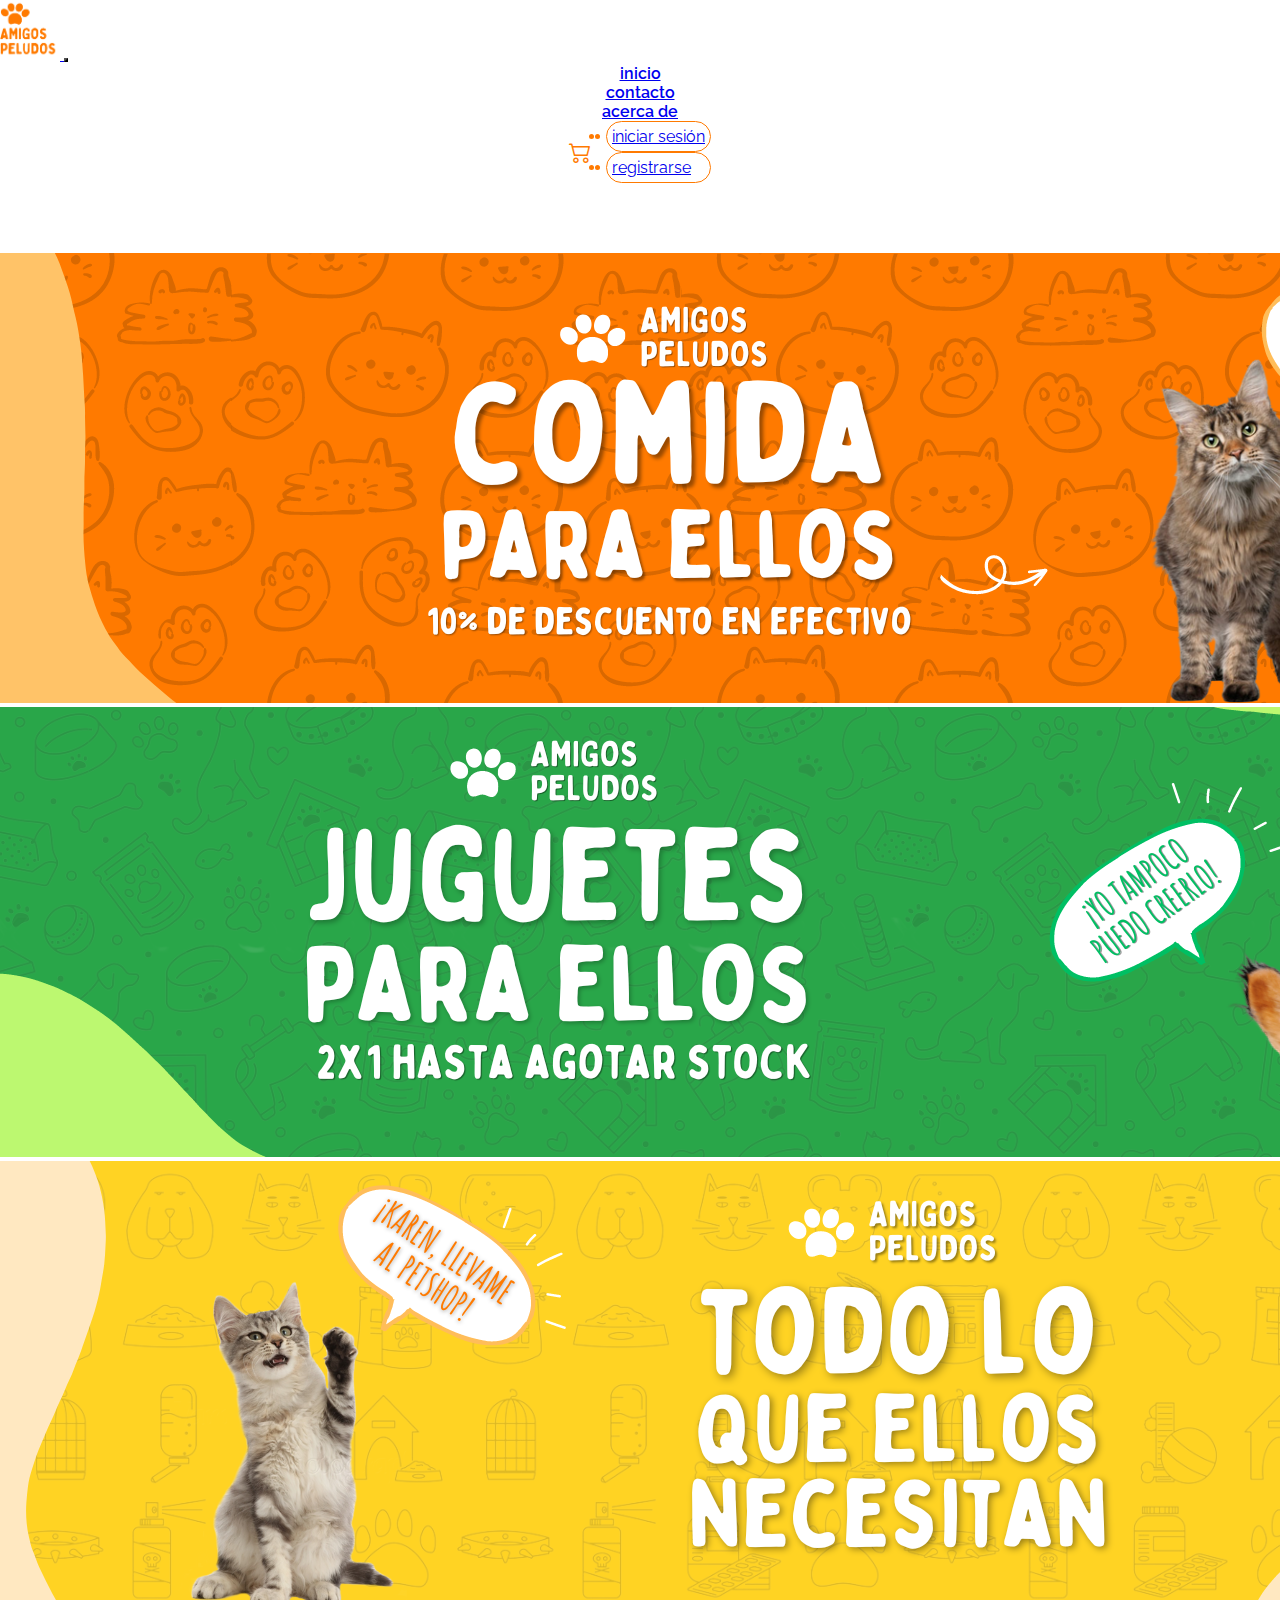
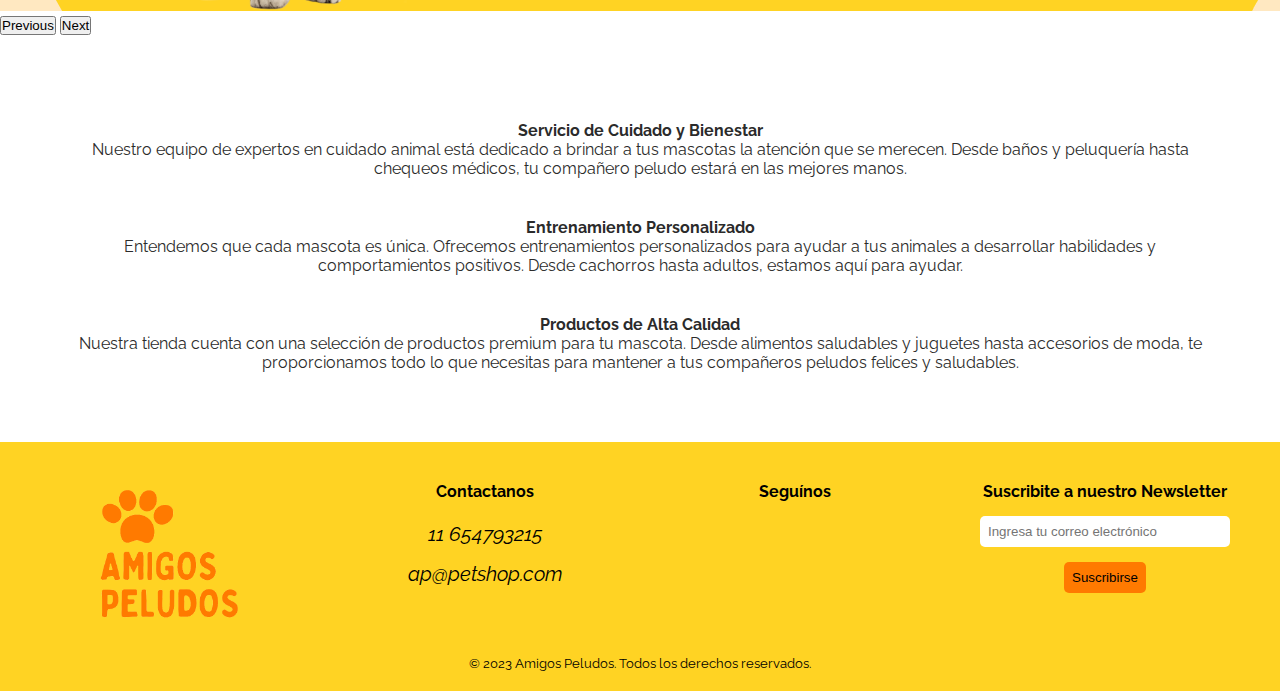
<file: index.html>
<!DOCTYPE html>
<html lang="es">

<head>
    <meta charset="UTF-8">
    <meta name="viewport" content="width=device-width, initial-scale=1.0">
    <title>Amigos Peludos</title>
    <link rel="icon" type="image/x-icon" href="/assets/images/favicon.ico">
    <!-- FONTAWESOME -->
    <link rel="stylesheet" href="https://cdnjs.cloudflare.com/ajax/libs/font-awesome/6.4.2/css/all.min.css"
        integrity="sha512-z3gLpd7yknf1YoNbCzqRKc4qyor8gaKU1qmn+CShxbuBusANI9QpRohGBreCFkKxLhei6S9CQXFEbbKuqLg0DA=="
        crossorigin="anonymous" referrerpolicy="no-referrer">
    <!-- BOOTSTRAP -->
    <link href="https://cdn.jsdelivr.net/npm/bootstrap@5.3.1/dist/css/bootstrap.min.css" rel="stylesheet"
        integrity="sha384-4bw+/aepP/YC94hEpVNVgiZdgIC5+VKNBQNGCHeKRQN+PtmoHDEXuppvnDJzQIu9" crossorigin="anonymous">
    <link rel="stylesheet" href="https://cdn.jsdelivr.net/npm/bootstrap-icons@1.10.5/font/bootstrap-icons.css">
    <!-- CSS -->
    <link rel="stylesheet" href="/css/styles.css">
</head>

<body>

    <!-- =====================================
    ============ HEADER =====================
    ===================================== -->

    <header class="main-header">
        <nav class="navbar navbar-expand-lg fixed-top">
            <div class="container-fluid">
                <a class="navbar-brand" href="/index.html">
                    <img src="/assets/images/logo.png" alt="logo huella de perro">
                </a>
                <button class="navbar-toggler" type="button" data-bs-toggle="collapse"
                    data-bs-target="#navbarSupportedContent" aria-controls="navbarSupportedContent"
                    aria-expanded="false" aria-label="Toggle navigation">
                    <span class="navbar-toggler-icon"></span>
                </button>
                <div class="collapse navbar-collapse" id="navbarSupportedContent">
                    <ul class="navbar-nav">
                        <li class="nav-item">
                            <a class="nav-link text-reset" href="#">inicio</a>
                        </li>

                        <li class="nav-item">
                            <a class="nav-link text-reset" href="/pages/contact/contact.html">contacto</a>
                        </li>
                        <li class="nav-item">
                            <a class="nav-link text-reset" href="/pages/about-us/about-us.html">acerca de</a>
                        </li>
                    </ul>
                    <div class="user-info">
                        <a href="#" class="cart-icon text-decoration-none">
                            <i class="bi bi-cart2"></i>
                        </a>
                        <ul class="d-flex gap-2 list-unstyled m-0 p-0 ">
                            <li class="nav-item" id="loginHeader"><a class="text-reset text-decoration-none" href="/pages/login/login.html">iniciar sesión</a></li>
                            <li class="nav-item" id="registerHeader"><a class="text-reset text-decoration-none" href="/pages/register/register.html">registrarse</a></li>
                        </ul>
                        
                        
                    </div>
                </div>
            </div>
        </nav>
    </header>

    <!-- =====================================
    ============ CARROUSEL =================
    ===================================== -->

    <div id="carouselExampleAutoplaying" class="carousel carousel-desktop slide" data-bs-ride="carousel">
        <div class="carousel-inner">
            <div class="carousel-item active">
                <img src="/assets/images/carousel1.png" class="d-block w-100" alt="comida 10% en efectivo">
            </div>
            <div class="carousel-item">
                <img src="/assets/images/carousel2.png" class="d-block w-100"
                    alt="2 por 1 en juguetes hasta agotar stock">
            </div>
            <div class="carousel-item">
                <img src="/assets/images/carousel3.png" class="d-block w-100"
                    alt="tenemos todo lo que necesitas para tus mascotas">
            </div>
        </div>
        <button class="carousel-control-prev" type="button" data-bs-target="#carouselExampleAutoplaying"
            data-bs-slide="prev">
            <span class="carousel-control-prev-icon" aria-hidden="true"></span>
            <span class="visually-hidden">Previous</span>
        </button>
        <button class="carousel-control-next" type="button" data-bs-target="#carouselExampleAutoplaying"
            data-bs-slide="next">
            <span class="carousel-control-next-icon" aria-hidden="true"></span>
            <span class="visually-hidden">Next</span>
        </button>
    </div>



    <!-- CARROUSEL PARA MOBILE -->

    <!-- No era la idea tener dos códigos de carrousel, pero quería tener dos tamaños de imagen (uno para pantallas grandes y otro para pantallas chicas) así que esta forma de hacerlo fue la que me pareció más sencilla, sin embargo quisiera mejorarlo en el futuro. -->

    <div id="carouselExample" class="carousel carousel-mobile slide">
        <div class="carousel-inner">
            <div class="carousel-item active">
                <img src="/assets/images/carousel-mobile1.png" class="d-block w-100" alt="10% de descuento en efectivo">
            </div>
            <div class="carousel-item">
                <img src="/assets/images/carousel-mobile2.png" class="d-block w-100"
                    alt="2x1 en juguetes hasta agotar stock">
            </div>
            <div class="carousel-item">
                <img src="/assets/images/carousel-mobile3.png" class="d-block w-100"
                    alt="tenemos todo para tus mascotas">
            </div>
        </div>
        <button class="carousel-control-prev" type="button" data-bs-target="#carouselExample" data-bs-slide="prev">
            <span class="carousel-control-prev-icon" aria-hidden="true"></span>
            <span class="visually-hidden">Previous</span>
        </button>
        <button class="carousel-control-next" type="button" data-bs-target="#carouselExample" data-bs-slide="next">
            <span class="carousel-control-next-icon" aria-hidden="true"></span>
            <span class="visually-hidden">Next</span>
        </button>
    </div>

    <!-- =====================================
    ============ MAIN =======================
    ===================================== -->

    <main class="main-card-container">
        <section class="card-container">
            <!-- Acá van las cards que se pinten según las que agrega/elimina el admin -->
        </section>
    </main>


    <!-- =====================================
    ============ SERVICES =================
    ===================================== -->

    <div class="container-md d-md-grid d-sm-block container-services">
        <section class="product-service">
            <i class="fa-solid fa-heart"></i>
            <h4>Servicio de Cuidado y Bienestar</h4>
            <p>Nuestro equipo de expertos en cuidado animal está dedicado a brindar a tus mascotas la atención que se
                merecen. Desde baños y peluquería hasta chequeos médicos, tu compañero peludo estará en las mejores
                manos.</p>
        </section>
        <section class="product-service">
            <i class="fa-solid fa-paw"></i>
            <h4>Entrenamiento Personalizado</h4>
            <p>Entendemos que cada mascota es única. Ofrecemos entrenamientos personalizados para ayudar a tus animales
                a desarrollar habilidades y comportamientos positivos. Desde cachorros hasta adultos, estamos aquí para
                ayudar.</p>

        </section>
        <section class="product-service">
            <i class="fa-solid fa-basket-shopping"></i>
            <h4>Productos de Alta Calidad</h4>
            <p>Nuestra tienda cuenta con una selección de productos premium para tu mascota. Desde alimentos saludables
                y juguetes hasta accesorios de moda, te proporcionamos todo lo que necesitas para mantener a tus
                compañeros peludos felices y saludables.</p>
        </section>
    </div>

    <!-- =====================================
    ============ FOOTER =================
    ===================================== -->

    <footer>
        <div class="main-footer">
            <section class="footer-section">
                <img src="/assets/images/logo.png" alt="Logo del Sitio">
            </section>
            <section class="footer-section footer-section-info">
                <h4>Contactanos</h4>
                <ul>
                    <li><i class="fa-solid fa-phone"></i><i> 11 654793215</i></li>
                    <li><i class="fa-solid fa-envelope"></i><i> ap@petshop.com</i></li>
                </ul>
            </section>
            <section class="footer-section footer-section-socials">
                <h4>Seguínos</h4>
                <ul class="social-icons">
                    <li><a href="#"><i class="fa-brands fa-facebook"></i></a></li>
                    <li><a href="#"><i class="fa-brands fa-twitter"></i></a></li>
                    <li><a href="#"><i class="fa-brands fa-instagram"></i></a></li>
                </ul>
            </section>
            <section class="footer-section">
                <h4>Suscribite a nuestro Newsletter</h4>
                <form class="newsletter-form">
                    <input type="email" placeholder="Ingresa tu correo electrónico" required>
                    <button type="submit">Suscribirse</button>
                </form>
            </section>
        </div>
        <p class="footer-rights">&copy; 2023 Amigos Peludos. Todos los derechos reservados.</p>
    </footer>

    <script src="/js/index.js"></script>
    <script src="/js/first-users.js"></script>
    <script src="/js/user-info.js"></script>
    <script src="https://cdn.jsdelivr.net/npm/bootstrap@5.3.1/dist/js/bootstrap.bundle.min.js"
        integrity="sha384-HwwvtgBNo3bZJJLYd8oVXjrBZt8cqVSpeBNS5n7C8IVInixGAoxmnlMuBnhbgrkm"
        crossorigin="anonymous"></script>
</body>

</html>
</file>
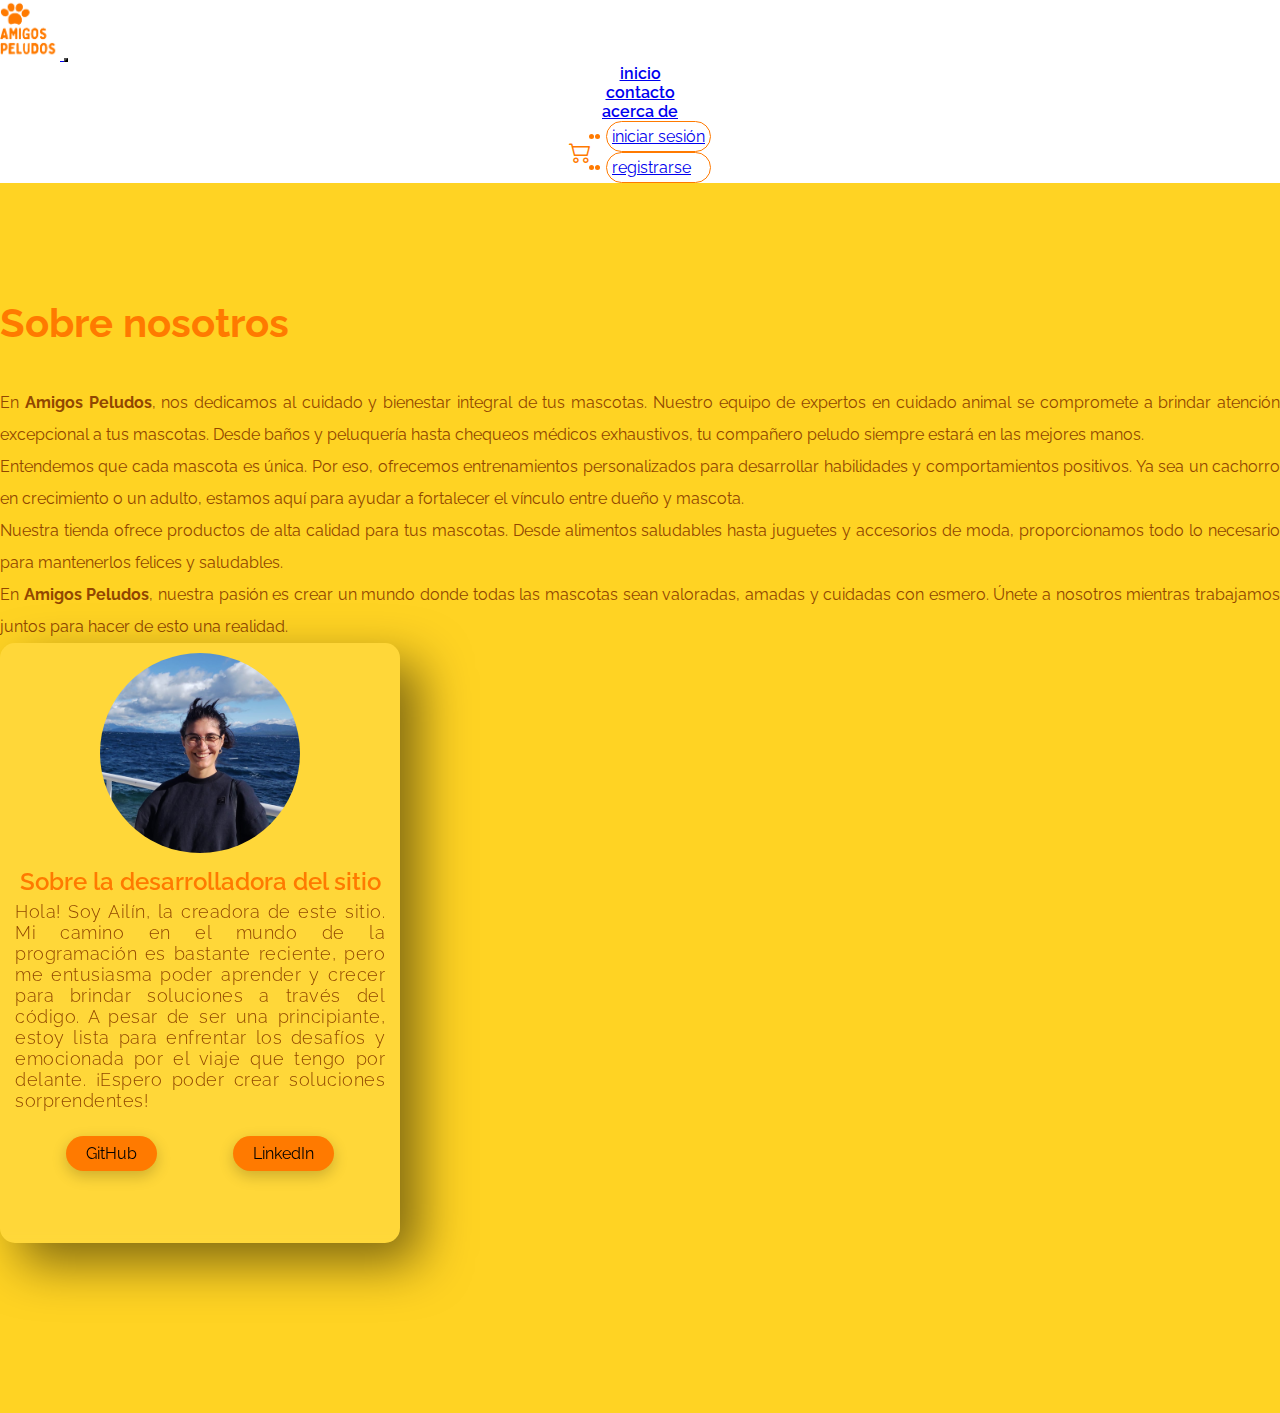
<file: pages/about-us/about-us.html>
<!DOCTYPE html>
<html lang="es">
<head>
    <meta charset="UTF-8">
    <meta name="viewport" content="width=device-width, initial-scale=1.0">
    <title>Acerca de</title>
    <link rel="icon" type="image/x-icon" href="/assets/images/favicon.ico">
    <!-- FONTAWESOME -->
    <link rel="stylesheet" href="https://cdnjs.cloudflare.com/ajax/libs/font-awesome/6.4.2/css/all.min.css" integrity="sha512-z3gLpd7yknf1YoNbCzqRKc4qyor8gaKU1qmn+CShxbuBusANI9QpRohGBreCFkKxLhei6S9CQXFEbbKuqLg0DA==" crossorigin="anonymous" referrerpolicy="no-referrer" >
    <!-- BOOTSTRAP -->
    <link href="https://cdn.jsdelivr.net/npm/bootstrap@5.3.1/dist/css/bootstrap.min.css" rel="stylesheet" integrity="sha384-4bw+/aepP/YC94hEpVNVgiZdgIC5+VKNBQNGCHeKRQN+PtmoHDEXuppvnDJzQIu9" crossorigin="anonymous">
    <link rel="stylesheet" href="https://cdn.jsdelivr.net/npm/bootstrap-icons@1.10.5/font/bootstrap-icons.css">
    <!-- CSS -->
    <link rel="stylesheet" href="/css/about-us.css">
    <link rel="stylesheet" href="/css/styles.css">
</head>
<body>

<!-- HEADER -->

<header class="main-header">
  <nav class="navbar navbar-expand-lg fixed-top">
      <div class="container-fluid">
          <a class="navbar-brand" href="/index.html">
              <img src="/assets/images/logo.png" alt="logo huella de perro">
          </a>
          <button class="navbar-toggler" type="button" data-bs-toggle="collapse"
              data-bs-target="#navbarSupportedContent" aria-controls="navbarSupportedContent"
              aria-expanded="false" aria-label="Toggle navigation">
              <span class="navbar-toggler-icon"></span>
          </button>
          <div class="collapse navbar-collapse" id="navbarSupportedContent">
              <ul class="navbar-nav">
                  <li class="nav-item">
                      <a class="nav-link text-reset" href="/index.html">inicio</a>
                  </li>
                  <li class="nav-item">
                      <a class="nav-link text-reset" href="/pages/contact/contact.html">contacto</a>
                  </li>
                  <li class="nav-item">
                      <a class="nav-link text-reset" href="#">acerca de</a>
                  </li>
              </ul>
              <div class="user-info">
                <a href="#" class="cart-icon text-decoration-none">
                    <i class="bi bi-cart2"></i>
                </a>
                <!-- <a href="#" class="user-icon" data-bs-toggle="modal" data-bs-target="#loginModal">
                    <i class="bi bi-person"></i>
                </a> -->
                <ul class="d-flex gap-2 list-unstyled m-0 p-0 ">
                    <li class="nav-item" id="loginHeader"><a class="text-reset text-decoration-none" href="/pages/login/login.html">iniciar sesión</a></li>
                    <li class="nav-item" id="registerHeader"><a class="text-reset text-decoration-none" href="/pages/register/register.html">registrarse</a></li>
                </ul>
                
                
            </div>
          </div>
      </div>
  </nav>
</header>


    <!-- MAIN -->

    <main class="about-container row gap-md-4 d-flex justify-content-evenly align-items-center min-vh-100">
        <div class="about-company col-md-4 col-12 p-4 m-2">
          <h2 class="text-center">Sobre nosotros</h2>
          <p class="p-3 p-md-0">En <strong>Amigos Peludos</strong>, nos dedicamos al cuidado y bienestar integral de tus mascotas. Nuestro equipo de expertos en cuidado animal se compromete a brindar atención excepcional a tus mascotas. Desde baños y peluquería hasta chequeos médicos exhaustivos, tu compañero peludo siempre estará en las mejores manos. <br>

            Entendemos que cada mascota es única. Por eso, ofrecemos entrenamientos personalizados para desarrollar habilidades y comportamientos positivos. Ya sea un cachorro en crecimiento o un adulto, estamos aquí para ayudar a fortalecer el vínculo entre dueño y mascota. <br>
            
            Nuestra tienda ofrece productos de alta calidad para tus mascotas. Desde alimentos saludables hasta juguetes y accesorios de moda, proporcionamos todo lo necesario para mantenerlos felices y saludables. <br>
            
            En <strong>Amigos Peludos</strong>, nuestra pasión es crear un mundo donde todas las mascotas sean valoradas, amadas y cuidadas con esmero. Únete a nosotros mientras trabajamos juntos para hacer de esto una realidad.</p>
        </div>
        <div class="card-about position-relative d-flex flex-column align-items-center justify-content-center col-md-4 col-12 p-2 m-2">
            <div class="about-content">
              <img src="/assets/images/about-me.jpg" alt="foto perfil autora del sitio">
            <h2>Ailín Paredes</h2>
            <h3>Sobre la desarrolladora del sitio</h3>
            <p>Hola!
                Soy Ailín, la creadora de este sitio. Mi camino en el mundo de la programación es bastante reciente, pero me entusiasma poder aprender y crecer para brindar soluciones a través del código. A pesar de ser una principiante, estoy lista para enfrentar los desafíos y emocionada por el viaje que tengo por delante. ¡Espero poder crear soluciones sorprendentes!</p>
          </div>
          <div class="about-links">
            <a href="https://github.com/ailin-p"><i class="fab fa-github"></i> GitHub</a>
            <a href="https://www.linkedin.com/in/ailin-paredes/"><i class="fab fa-linkedin"></i> LinkedIn</a>
          </div>
        </div>
        
    </main>
      
  <script src="https://cdn.jsdelivr.net/npm/bootstrap@5.3.1/dist/js/bootstrap.bundle.min.js" integrity="sha384-HwwvtgBNo3bZJJLYd8oVXjrBZt8cqVSpeBNS5n7C8IVInixGAoxmnlMuBnhbgrkm" crossorigin="anonymous"></script>
  <script src="/js/vanilla-tilt.js"></script>
  <script>

  (window.innerWidth > 1024) 
      VanillaTilt.init(document.querySelectorAll(".card-about"), {
		    max: 25,
		    speed: 400,
        glare: true,
        "max-glare": 0.3,
	})

  </script>
      <script src="/js/user-info.js"></script>
</body>
</html>
</file>
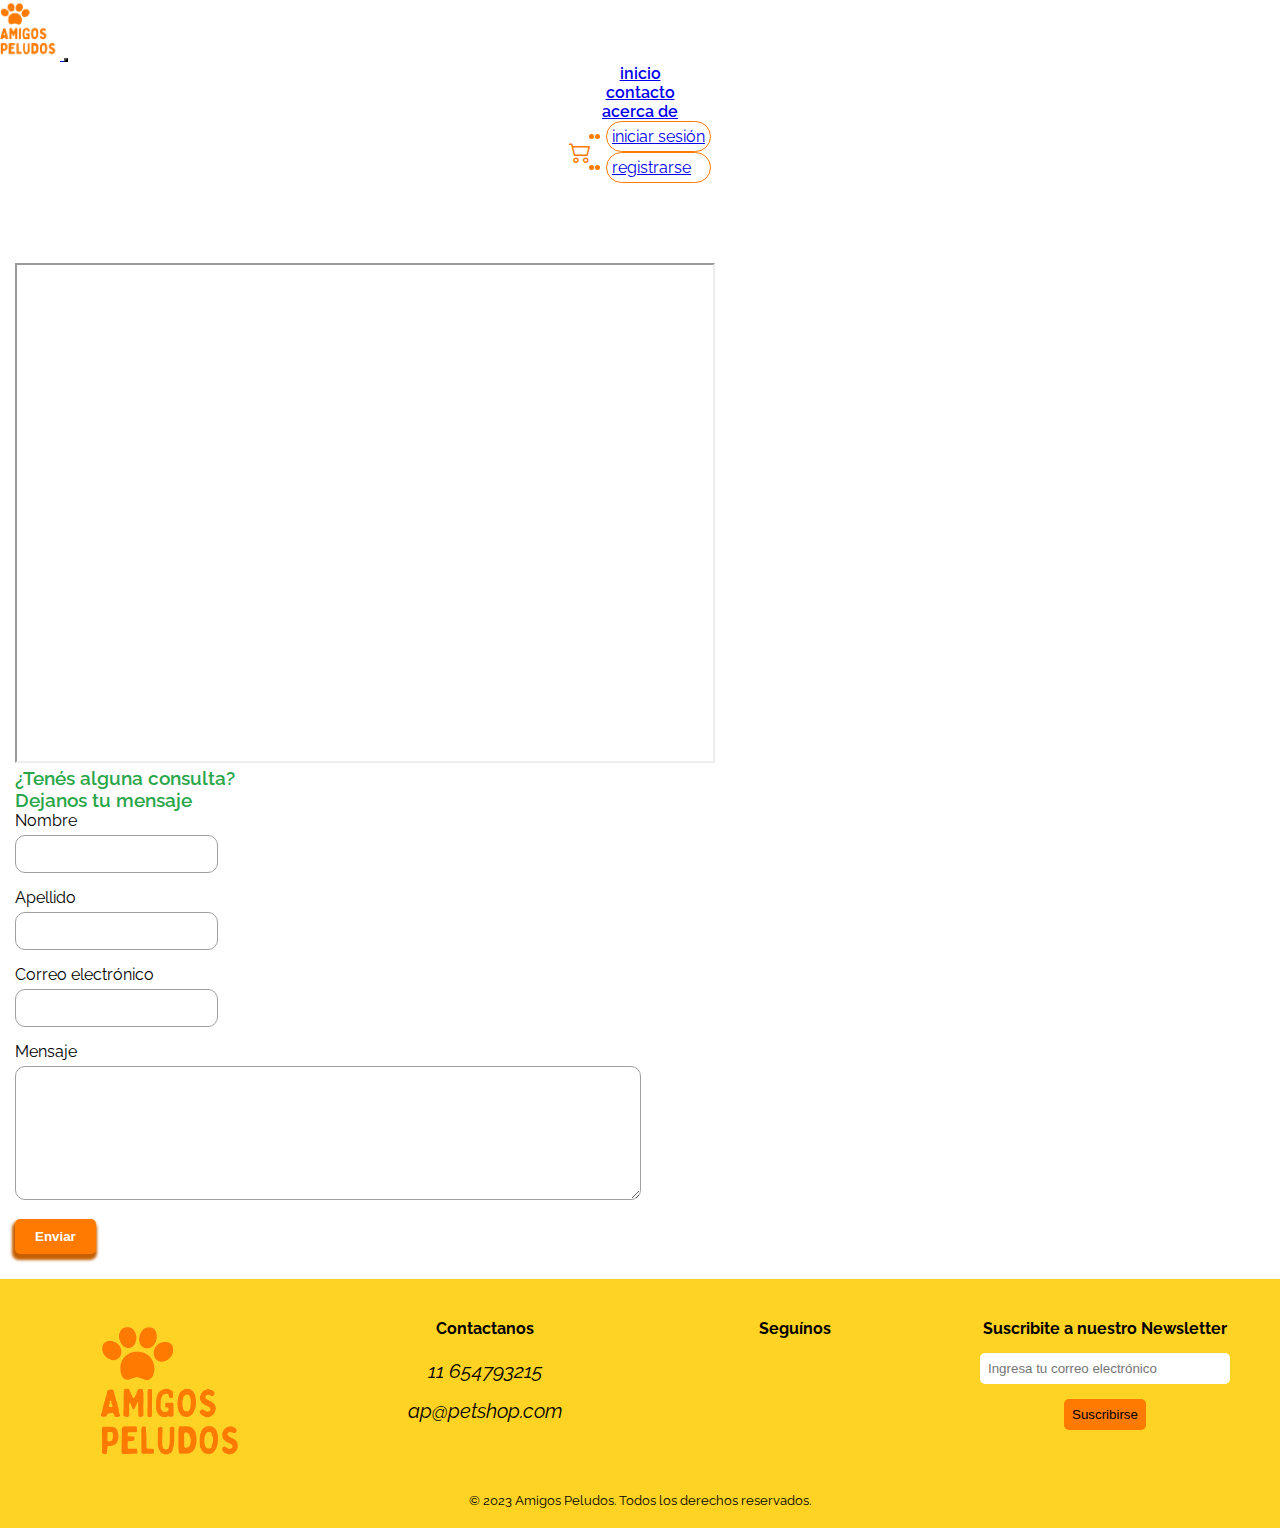
<file: pages/contact/contact.html>
<!DOCTYPE html>
<html lang="es">

<head>
    <meta charset="UTF-8">
    <meta name="viewport" content="width=device-width, initial-scale=1.0">
    <title>Contacto</title>
    <link rel="icon" type="image/x-icon" href="/assets/images/favicon.ico">
    <!-- FONTAWESOME -->
    <link rel="stylesheet" href="https://cdnjs.cloudflare.com/ajax/libs/font-awesome/6.4.2/css/all.min.css"
        integrity="sha512-z3gLpd7yknf1YoNbCzqRKc4qyor8gaKU1qmn+CShxbuBusANI9QpRohGBreCFkKxLhei6S9CQXFEbbKuqLg0DA=="
        crossorigin="anonymous" referrerpolicy="no-referrer" >
    <!-- BOOTSTRAP -->
    <link href="https://cdn.jsdelivr.net/npm/bootstrap@5.3.1/dist/css/bootstrap.min.css" rel="stylesheet"
        integrity="sha384-4bw+/aepP/YC94hEpVNVgiZdgIC5+VKNBQNGCHeKRQN+PtmoHDEXuppvnDJzQIu9" crossorigin="anonymous">
        <link rel="stylesheet" href="https://cdn.jsdelivr.net/npm/bootstrap-icons@1.10.5/font/bootstrap-icons.css">
    <!-- CSS -->
    <link rel="stylesheet" href="/css/styles.css">
    <link rel="stylesheet" href="/css/contact.css">
</head>

<body>

    <!-- HEADER -->

    <header class="main-header">
        <nav class="navbar navbar-expand-lg fixed-top">
            <div class="container-fluid">
                <a class="navbar-brand" href="/index.html">
                    <img src="/assets/images/logo.png" alt="logo huella de perro">
                </a>
                <button class="navbar-toggler" type="button" data-bs-toggle="collapse"
                    data-bs-target="#navbarSupportedContent" aria-controls="navbarSupportedContent"
                    aria-expanded="false" aria-label="Toggle navigation">
                    <span class="navbar-toggler-icon"></span>
                </button>
                <div class="collapse navbar-collapse" id="navbarSupportedContent">
                    <ul class="navbar-nav">
                        <li class="nav-item">
                            <a class="nav-link text-reset" href="/index.html">inicio</a>
                        </li>
                        <li class="nav-item">
                            <a class="nav-link text-reset" href="#">contacto</a>
                        </li>
                        <li class="nav-item">
                            <a class="nav-link text-reset" href="/pages/about-us/about-us.html">acerca de</a>
                        </li>
                    </ul>
                    <div class="user-info">
                        <a href="#" class="cart-icon text-decoration-none">
                            <i class="bi bi-cart2"></i>
                        </a>
                        <ul class="d-flex gap-2 list-unstyled m-0 p-0 ">
                            <li class="nav-item" id="loginHeader"><a class="text-reset text-decoration-none" href="/pages/login/login.html">iniciar sesión</a></li>
                            <li class="nav-item" id="registerHeader"><a class="text-reset text-decoration-none" href="/pages/register/register.html">registrarse</a></li>
                        </ul>
                        
                        
                    </div>
                </div>
            </div>
        </nav>
    </header>


    <!-- MAIN CONTAINER -->

    <main class="contact-container d-flex flex-column flex-md-row align-items-center">
        
        <!-- IFRAME -->
        <div class="iframe-container col-md-6 col-12 ms-2 p-2 d-flex justify-content-center">
            <iframe src="https://www.google.com/maps/embed?pb=!1m18!1m12!1m3!1d3019.9724690827147!2d-62.99802592364868!3d-40.80659877137951!2m3!1f0!2f0!3f0!3m2!1i1024!2i768!4f13.1!3m3!1m2!1s0x95f6980bb75e9307%3A0x33b174b92887f5d0!2sCEVEP%20Centro%20Veterinario%20Patag%C3%B3nico!5e0!3m2!1ses!2sar!4v1692935942039!5m2!1ses!2sar" allowfullscreen="" loading="lazy" referrerpolicy="no-referrer-when-downgrade"></iframe>
        </div>
        

        <!-- CONTACT FORM -->
        <div class="contact-info col-md-5 col-12 p-1 m-3">
            <h3 class="text-center m-3">¿Tenés alguna consulta? <br> Dejanos tu mensaje</h3>
            <form class="contact-form d-flex flex-column col-md-5">
            <label for="nombre">Nombre</label>
            <input type="text" id="nombre" name="nombre" required minlength="1" maxlength="50" class="m-1">
            
            <label for="apellido">Apellido</label>
            <input type="text" id="apellido" name="apellido" required minlength="1" maxlength="50" class="m-1">
            <label for="email">Correo electrónico</label>
            <input type="email" id="email" name="email" required maxlength="60" minlength="10" class="input-email m-1">
            
            <label for="mensaje">Mensaje</label>
            <textarea id="mensaje" name="mensaje" required minlength="1" maxlength="300" class="m-1" rows="7" cols="70"></textarea>
            <div class="text-center">
              <input type="submit" value="Enviar" class="m-2">  
            </div>
            
            </form>
        </div>
        
    </main>

    <!-- FOOTER -->

    <footer>
        <div class="main-footer">
            <section class="footer-section">
                <img src="/assets/images/logo.png" alt="Logo del Sitio">
            </section>
            <section class="footer-section footer-section-info">
                <h4>Contactanos</h4>
                <ul>
                    <li><i class="fa-solid fa-phone"></i><i> 11 654793215</i></li>
                    <li><i class="fa-solid fa-envelope"></i><i> ap@petshop.com</i></li>
                </ul>
            </section>
            <section class="footer-section footer-section-socials">
                <h4>Seguínos</h4>
                    <ul class="social-icons">
                        <li><a href="#"><i class="fa-brands fa-facebook"></i></a></li>
                        <li><a href="#"><i class="fa-brands fa-twitter"></i></a></li>
                        <li><a href="#"><i class="fa-brands fa-instagram"></i></a></li>
                    </ul>
            </section>
            <section class="footer-section">
                <h4>Suscribite a nuestro Newsletter</h4>
                <form class="newsletter-form">
                <input type="email" placeholder="Ingresa tu correo electrónico">
                <button type="submit">Suscribirse</button>
                </form>
            </section>
        </div>
            <p class="footer-rights">&copy; 2023 Amigos Peludos. Todos los derechos reservados.</p>
        </footer>


        <script src="https://cdn.jsdelivr.net/npm/bootstrap@5.3.1/dist/js/bootstrap.bundle.min.js"
        integrity="sha384-HwwvtgBNo3bZJJLYd8oVXjrBZt8cqVSpeBNS5n7C8IVInixGAoxmnlMuBnhbgrkm"
        crossorigin="anonymous"></script>
        <script src="/js/user-info.js"></script>
</body>

</html>
</file>
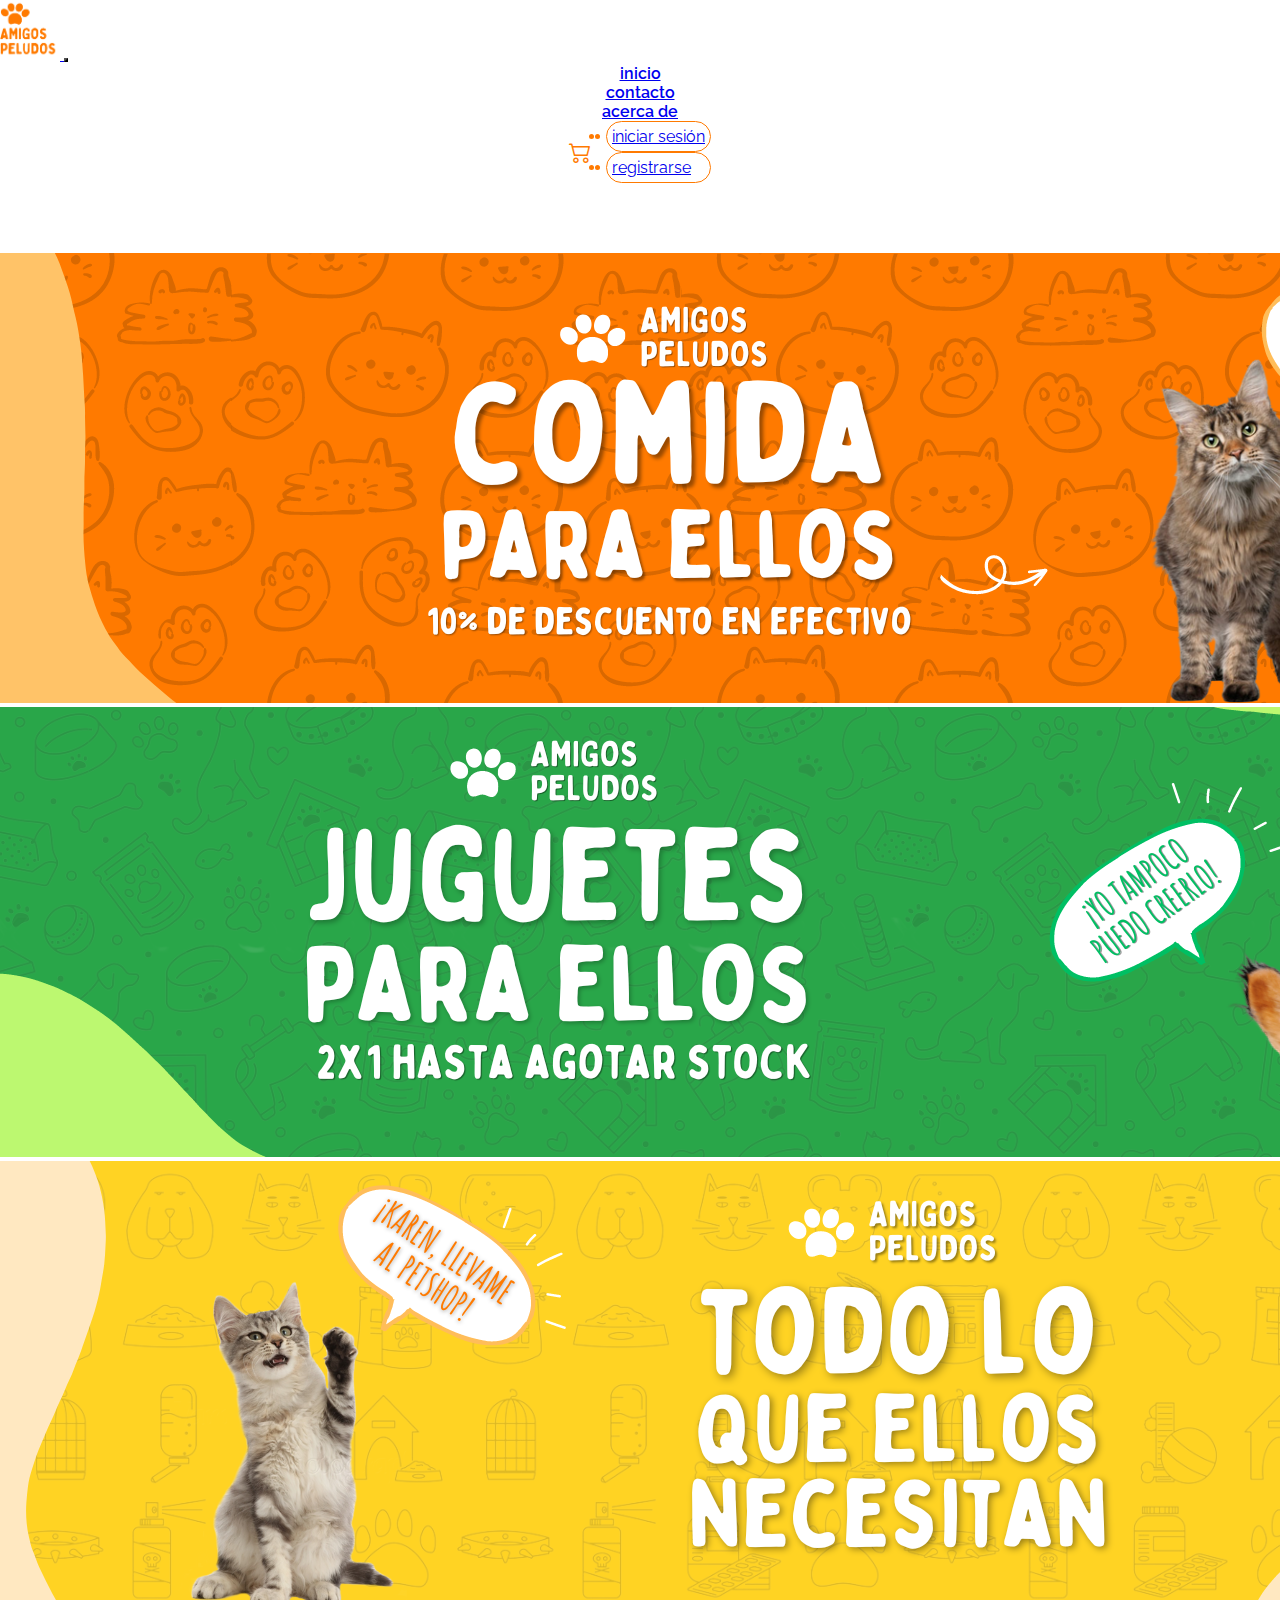
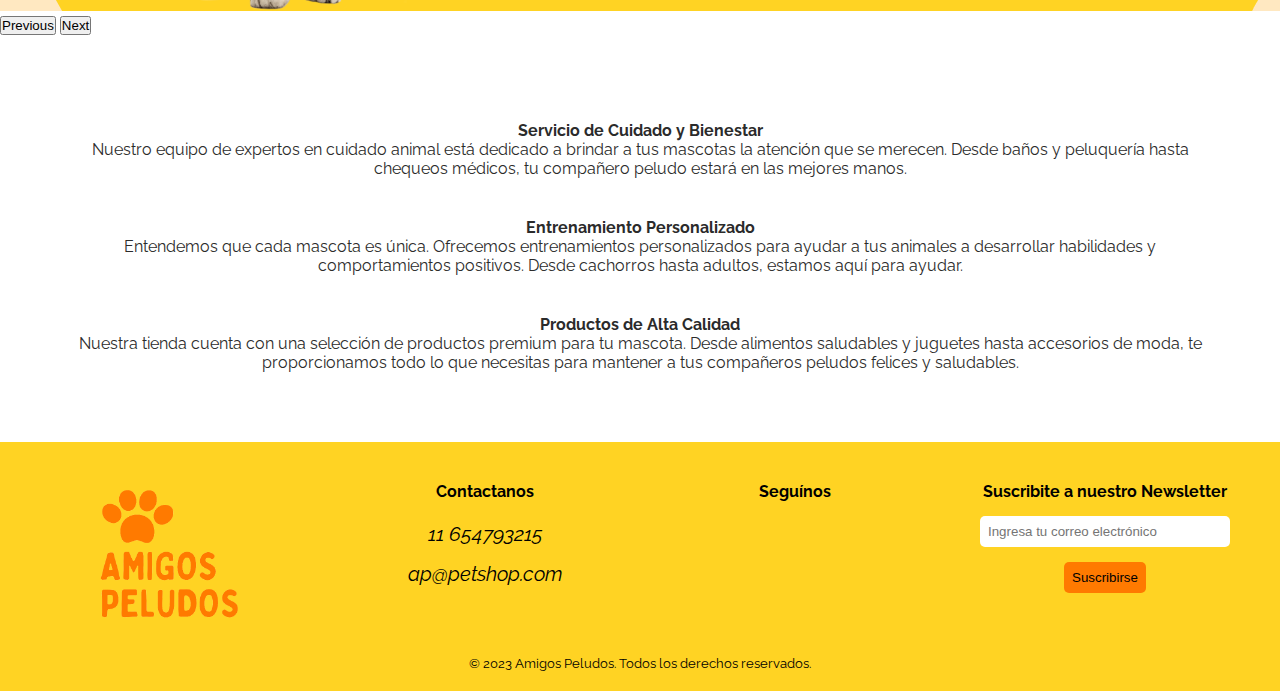
<file: pages/users/users.html>
<!DOCTYPE html>
<html lang="es">

<head>
    <meta charset="UTF-8">
    <meta name="viewport" content="width=device-width, initial-scale=1.0">
    <title>Administrador de usuarios</title>
    <link rel="icon" type="image/x-icon" href="/assets/images/favicon.ico">
    <!-- FONTAWESOME -->
    <link rel="stylesheet" href="https://cdnjs.cloudflare.com/ajax/libs/font-awesome/6.4.2/css/all.min.css"
        integrity="sha512-z3gLpd7yknf1YoNbCzqRKc4qyor8gaKU1qmn+CShxbuBusANI9QpRohGBreCFkKxLhei6S9CQXFEbbKuqLg0DA=="
        crossorigin="anonymous" referrerpolicy="no-referrer" >
    <!-- BOOTSTRAP -->
    <link href="https://cdn.jsdelivr.net/npm/bootstrap@5.3.1/dist/css/bootstrap.min.css" rel="stylesheet"
        integrity="sha384-4bw+/aepP/YC94hEpVNVgiZdgIC5+VKNBQNGCHeKRQN+PtmoHDEXuppvnDJzQIu9" crossorigin="anonymous">
    <link rel="stylesheet" href="https://cdn.jsdelivr.net/npm/bootstrap-icons@1.10.5/font/bootstrap-icons.css">
    <!-- CSS -->
    <link rel="stylesheet" href="/css/styles.css">
    <link rel="stylesheet" href="/css/contact.css">
    <script src="/js/guard.js"></script>
</head>

<body>

    <!-- HEADER -->

    <header class="main-header">
        <nav class="navbar navbar-expand-lg fixed-top">
            <div class="container-fluid">
                <a class="navbar-brand" href="/index.html">
                    <img src="/assets/images/logo.png" alt="logo huella de perro">
                </a>
                <button class="navbar-toggler" type="button" data-bs-toggle="collapse"
                    data-bs-target="#navbarSupportedContent" aria-controls="navbarSupportedContent"
                    aria-expanded="false" aria-label="Toggle navigation">
                    <span class="navbar-toggler-icon"></span>
                </button>
                <div class="collapse navbar-collapse" id="navbarSupportedContent">
                    <ul class="navbar-nav">
                        <li class="nav-item">
                            <a class="nav-link text-reset" href="/index.html">inicio</a>
                        </li>
                        <li class="nav-item">
                            <a class="nav-link text-reset" href="/pages/contact/contact.html">contacto</a>
                        </li>
                        <li class="nav-item">
                            <a class="nav-link text-reset" href="/pages/about-us/about-us.html">acerca de</a>
                        </li>
                    </ul>
                    <div class="user-info">
                        <a href="#" class="cart-icon text-decoration-none">
                            <i class="bi bi-cart2"></i>
                        </a>
                        <ul class="d-flex gap-2 list-unstyled m-0 p-0 ">
                            <li class="nav-item" id="loginHeader"><a class="text-reset text-decoration-none" href="/pages/login/login.html">iniciar sesión</a></li>
                            <li class="nav-item" id="registerHeader"><a class="text-reset text-decoration-none" href="/pages/register/register.html">registrarse</a></li>
                        </ul>
                        
                        
                    </div>
                </div>
            </div>
        </nav>
    </header>


    <!-- MAIN CONTAINER -->
    <main class="main-table-users-container">
        <div class="container-lg">
                    <table class=" table-responsive table table-striped table-warning mt-5">
                        <thead>
                            <tr>
                                <th scope="col">Nombre completo</th>
                                <th scope="col">Correo electrónico</th>
                                <th scope="col">Rol</th>
                                <th scope="col">Acciones</th>
                            </tr>
                        </thead>
                        <tbody id="table-users-body">
                        </tbody>
                    </table>
                </div>
    </main>

    <!-- FOOTER -->

    <footer style="position: absolute;bottom: 0;width: 100%;">
        <div class="main-footer">
            <section class="footer-section">
                <img src="/assets/images/logo.png" alt="Logo del Sitio">
            </section>
            <section class="footer-section footer-section-info">
                <h4>Contactanos</h4>
                <ul>
                    <li><i class="fa-solid fa-phone"></i><i> 11 654793215</i></li>
                    <li><i class="fa-solid fa-envelope"></i><i> ap@petshop.com</i></li>
                </ul>
            </section>
            <section class="footer-section footer-section-socials">
                <h4>Seguínos</h4>
                <ul class="social-icons">
                    <li><a href="#"><i class="fa-brands fa-facebook"></i></a></li>
                    <li><a href="#"><i class="fa-brands fa-twitter"></i></a></li>
                    <li><a href="#"><i class="fa-brands fa-instagram"></i></a></li>
                </ul>
            </section>
            <section class="footer-section">
                <h4>Suscribite a nuestro Newsletter</h4>
                <form class="newsletter-form">
                    <input type="email" placeholder="Ingresa tu correo electrónico">
                    <button type="submit">Suscribirse</button>
                </form>
            </section>
        </div>
        <p class="footer-rights">&copy; 2023 Amigos Peludos. Todos los derechos reservados.</p>
    </footer>

    <script src="/js/user-info.js"></script>
    <script src="/js/users.js"></script>
    <script src="https://cdn.jsdelivr.net/npm/bootstrap@5.3.1/dist/js/bootstrap.bundle.min.js"
        integrity="sha384-HwwvtgBNo3bZJJLYd8oVXjrBZt8cqVSpeBNS5n7C8IVInixGAoxmnlMuBnhbgrkm"
        crossorigin="anonymous"></script>
    <script src="https://cdn.jsdelivr.net/npm/sweetalert2@11"></script>
</body>

</html>
</file>
<file: css/styles.css>
@import url('https://fonts.googleapis.com/css2?family=Raleway:wght@400;600;900&display=swap');

:root {
    --primary-color: #FF7A00;
    --secondary-color: #FFD323;
    --tertiary-color: #29A649;
}

::selection {
    background-color: var(--primary-color);
    color: white;
}

* {
    padding: 0;
    margin: 0;
    box-sizing: border-box;
}

body {
    background-color: white;
    font-family: 'Raleway', sans-serif;
    color: var(--primary-color);
}

.user-info {
    display: flex;
    align-items: center;
    justify-content: center;
    gap: 15px;
}

.user-info .nav-item {
    border: 1px solid;
    border-radius: 50px;
    padding: 5px;
}

.cart-icon,
.user-icon {
    font-size: 1.4rem;
    padding: 0;
    margin: 0;
    color: var(--primary-color);
}

.navbar-nav {
    text-align: center;
}

.navbar {
    width: 100%;
    padding: 0;
    background-color: rgb(255, 255, 255);
}

.navbar-brand img {
    width: 60px;
    height: 60px;
    margin: 0;
    padding: 0;
}

a.nav-link {
    font-weight: 600;
    margin: 5px;
}

.navbar-toggler {
    background-color: #FFD323;
    color: #FFD323;
}

.carousel {
    margin-top: 70px;
}

/* Estilos para la card de producto */

.main-card-container {
    display: flex;
    flex-direction: column;
}

.card-container {
    display: grid;
    grid-template-columns: repeat(auto-fit, minmax(340px, 1fr));
    gap: 1rem;
    justify-content: center;
    margin: 8px;
}

.card-product {
    width: 300px;
    height: 450px;
    border-radius: 20px;
    margin: 20px;
    display: flex;
    flex-flow: column;
    box-shadow: 4px 9px 39px -7px rgba(99, 99, 99, 0.94);
    -webkit-box-shadow: 4px 9px 39px -7px rgba(99, 99, 99, 0.94);
    -moz-box-shadow: 4px 9px 39px -7px rgba(99, 99, 99, 0.94);
    overflow: hidden;
    transform: scale(1.0);
    transition: all .5s ease-in-out;
    padding: 10px;
}

.card-product:before {
    content: '';
    position: absolute;
    top: 0;
    left: 0;
    width: 100%;
    height: 100%;
    clip-path: circle(200px at 93% 4%);
    transition: 0.5s ease-in-out;
}

.card-container .card-product:nth-child(3n+1):before {
    background-color: var(--primary-color);
}

.card-container .card-product:nth-child(3n+2):before {
    background-color: var(--secondary-color);
}

.card-container .card-product:nth-child(3n+0):before,
.card-container .card:nth-child(3n):before {
    background-color: var(--tertiary-color);
}

.card-product-header img {
    position: relative;
    top: 30%;
    transform: translateY(-50%) scale(1.0);
    z-index: 100;
    transition: 0.5s;
}

.card-product-header {
    height: 170px;
    display: flex;
    flex-grow: 1;
    margin: 0 auto;
}

.card-product-header img {
    margin-top: 40px;
    height: 250px;
    width: 250px;
    transition: all .3s ease-in;
}

.card-main {
    padding: 5px;
    font-size: 12px;
    display: flex;
    flex-direction: column;
    align-items: center;
}

.card-main h5 {
    font-size: 1.2rem;
    color: rgb(41, 41, 41);
    margin-bottom: 0;
}

.card-main p {
    text-align: center;
    font-size: 15px;
    line-height: 14px;
    margin: 8px;
}

.card-prices {
    display: flex;
    justify-content: space-around;
    width: 100%;
    align-items: center;
}

.admission-date {
    font-style: italic;
    color: #666;
}

.card-price {
    font-weight: 600;
    font-size: 1.5rem;
    color: var(--tertiary-color);
}

.card-product-footer {
    padding: 5px;
    display: flex;
    justify-content: space-around;
}

.card-product-footer button {
    background-color: white;
    color: var(--primary-color);
    font-weight: 600;
    padding: 6px;
    border: 1px solid var(--primary-color);
    border-radius: 15px;
    cursor: pointer;
    transition: all .2s ease-in;
}

.card-product-footer .card-details {
    border: none;
}

/* Estilos para los servicios */

.container-services {
    grid-template-columns: repeat(3, 1fr);
    gap: 20px;
    padding: 50px;
}

.product-service {
    border-radius: 7px;
    flex: 1;
    text-align: center;
    padding: 20px;
    background-color: white;
    transition: .7s;
}

.product-service i {
    font-size: 30px;
    margin-bottom: 20px;
}

.product-service h4 {
    color: #2b2b2b;
    margin-top: 0;
}

.product-service p {
    display: none;
}

/* Estilos para footer */

footer {
    background-color: var(--secondary-color);
    color: rgb(0, 0, 0);
    padding: 20px;
}

.footer-section {
    text-align: center;
    padding: 10px;
}

.footer-section-socials,
.footer-section-info {
    display: flex;
    flex-direction: column;
    align-items: center;
}

.footer-section-socials h4,
.footer-section-socials ul,
.footer-section-info ul {
    margin: 0;
    padding: 0;
}

.footer-section img {
    width: 100px;
    height: 100px;
}

.footer-section i {
    font-size: 20px;
}

.social-icons i {
    font-size: 20px;
    color: #000;
}

.social-icons li,
.footer-section-info li {
    list-style-type: none;
    margin: 1rem;
}

ul.social-icons {
    display: flex;
}

.newsletter-form {
    display: flex;
    flex-direction: column;
    align-items: center;
}

.newsletter-form input {
    min-width: 250px;
    border: 1px;
    border-radius: 5px;
}

.newsletter-form button {
    background-color: var(--primary-color);
    color: black;
    border: none;
    border-radius: 5px;
}

.newsletter-form input,
.newsletter-form button {
    margin: 5px;
    padding: 8px;
}

.newsletter-form input:focus {
    outline-color: #29A649;
}

input:focus,
textarea:focus {
    outline-color: #29A649;
}


.footer-rights {
    text-align: center;
    font-size: 13px;
    margin: 10px 0 0 0 !important;
}

@media only screen and (width <=768px) {

    .carousel-desktop {
        display: none;
    }

    #navbarSupportedContent {
        margin-bottom: 10px;
    }
}

@media only screen and (width >=768px) {
    .carousel-mobile {
        display: none;
    }
}

@media only screen and (width >=1024px) {

    .carousel-mobile {
        display: none;
    }

    .navbar-expand-lg .navbar-nav {
        flex-direction: row;
        margin: 0 auto;
    }

    header .navbar-nav .nav-link {
        padding: 0;
        margin: 0;
        position: relative;
        transition: transform 0.5s;
    }

    a.nav-link:hover {
        transform: scale(1.1);
    }

    a.nav-link::before {
        content: '';
        position: absolute;
        width: 100%;
        justify-content: center;
        height: 3px;
        border-radius: 2px;
        background-color: var(--primary-color);
        bottom: 0;
        left: 0;
        transform-origin: right;
        transform: scaleX(0);
        transition: transform .3s ease-in-out;
    }

    a.nav-link:hover::before {
        transform-origin: left;
        transform: scaleX(1);
    }

    .card-product:hover {
        box-shadow: 4px 9px 42px -7px rgba(61, 61, 61, 0.95);
        -webkit-box-shadow: 4px 9px 42px -7px rgba(61, 61, 61, 0.95);
        -moz-box-shadow: 4px 9px 42px -7px rgba(61, 61, 61, 0.95);
        transform: scale(1.01);
        transition: transform 0.3s ease-in-out;
        transform: translateY(-5px);
        transition: transform 0.3s ease-in-out;
    }

    .card-product:hover .card-price {
        animation: wiggle 1.5s linear 1;
    }

    .card-product:hover img {
        top: 27%;
        transform: translateY(-50%) scale(1.1);
    }

    .card-container .card-product:hover:before {
        clip-path: circle(300px at 95% -16%);
    }

    .card-product-footer .card-details:hover {
        transform: scale(1.3);
    }

    .card-product-footer .card-buy:hover {
        background-color: var(--primary-color);
        color: white;
    }

    .product-service:hover {
        box-shadow: -8px 11px 34px 3px rgba(69, 69, 69, 0.43);
        -webkit-box-shadow: -8px 11px 34px 3px rgba(69, 69, 69, 0.43);
        -moz-box-shadow: -8px 11px 34px 3px rgba(69, 69, 69, 0.43);
        border-radius: 10px;
    }

    .container-services .product-service p {
        display: block;
        color: #2b2b2b;
    }

    .container-services .product-service i {
        font-size: 50px;
    }

    @keyframes wiggle {

        0%,
        7% {
            transform: rotateZ(0);
        }

        15% {
            transform: rotateZ(-15deg);
        }

        20% {
            transform: rotateZ(10deg);
        }

        25% {
            transform: rotateZ(-10deg);
        }

        30% {
            transform: rotateZ(6deg);
        }

        35% {
            transform: rotateZ(-4deg);
        }

        40%,
        100% {
            transform: rotateZ(0);
        }
    }

    @keyframes heartbeat {

        0%,
        100% {
            transform: scale(1);
        }

        25% {
            transform: scale(1.2);
        }

        50% {
            transform: scale(0.8);
        }

        75% {
            transform: scale(1.1);
        }
    }

    @keyframes bounce {

        0%,
        100% {
            transform: translateY(0);
        }

        50% {
            transform: translateY(-15px);
        }
    }

    .container-services .product-service:hover .fa-heart {
        animation: heartbeat 1.5s linear infinite;
    }

    .container-services .product-service:hover .fa-basket-shopping {
        animation: bounce 1s linear infinite;
    }

    .container-services .product-service:hover .fa-paw {
        animation: wiggle 1.5s linear infinite;
    }

    footer .main-footer {
        display: flex;
    }

    footer .footer-section {
        margin-top: 10px;
        flex: 1;
    }

    footer .footer-section img {
        width: 150px;
        height: 150px;
    }

    footer .footer-section h4 {
        margin-bottom: 5px;
    }

    footer .main-footer .social-icons i {
        margin-top: 20px;
        font-size: 25px;
    }

    footer .main-footer .social-icons i:hover {
        color: var(--primary-color);
    }

    footer .main-footer .newsletter-form input {
        margin-top: 10px;
    }

    footer .main-footer .newsletter-form button {
        background-color: var(--primary-color);
        margin-top: 10px;
        border: none;
        cursor: pointer;
        transition: color, 0.5s;
    }

    footer .main-footer .newsletter-form button:hover {
        background-color: var(--tertiary-color);
    }

    footer .main-footer .footer-rights {
        font-size: 15px;
        margin: 0;
    }

}

/* Estilos para la página de admin */

.main-table-container {
    margin-top: 80px;
}

.table-img img {
    width: 100px;
    height: 100px;
    border-radius: 50%;
    object-fit: cover;
}

.table-title {
    font-weight: bold;
}

.table-description {
    font-size: .875rem;
    font-family: monospace;
}

.table-price {
    font-weight: bold;
}

textarea.form-control#descripcionProducto {
    resize: none;
}

/* Estilos para login */

.login-container {
    height: 100dvh;
    display: flex;
    align-items: center;
    justify-content: center;
}

.btn-logout {
    color: #FF7A00;
    border:0;
}
/* Estilos para tabla users */

.main-table-users-container {
    margin-top: 100px;
}
</file>
<file: css/about-us.css>
:root {
    --primary-color: #FF7A00;
    --secondary-color: #FFD323;
    --tertiary-color: #29A649;
}

body {
    background-color: var(--secondary-color) !important;
    overflow-x: hidden;
}

.backHome {
    top: 10px;
    left: 10px;
}

.backHome img {
    width: 50px;
    height: 50px;
}

.about-container {
    margin-top: 100px;
}

.about-company {
    text-align: justify;
    line-height: 2;
}

.about-company h2 {
    font-size: 2.5rem;
}

.about-company p {
    color: #914701;
    margin-top: 1.5rem;
}

.about-container .card-about {
    width: 300px;
    height: 600px;
    box-shadow: 20px 20px 50px rgba(0, 0, 0, 0.5);
    border-radius: 15px;
    background: rgba(255, 255, 255, 0.1);
    border-left: rgba(255, 255, 255, 0.5);
    backdrop-filter: blur(5px);
}

.about-content img {
    border-radius: 50%;
    width: 170px;
    height: 170px;
    margin-bottom: 10px;
}

.about-content {
    padding: 10px;
    text-align: center;
}

.about-content h2 {
    letter-spacing: 3px;
    font-size: 4.5em;
    color: rgba(255, 123, 0, 0.241);
    pointer-events: none;
    position: absolute;
    top: 40%;
    left: 0;
}

.about-content h3 {
    font-size: 1.2em;
    font-weight: 600;
    color: var(--primary-color);
    z-index: -1;
}

.about-content p {
    text-align: justify;
    font-size: 15px;
    color: #914701;
    font-weight: 300;
    margin: 5px;
    letter-spacing: .5px;
}

.about-links a {
    padding: 8px 20px;
    margin: 10px;
    background: var(--primary-color);
    color: black;
    border-radius: 20px;
    text-decoration: none;
    box-shadow: 0 5px 15px rgba(0, 0, 0, 0.2);
    transition: all .3s ease-in-out;
}

.card-about .about-links {
    margin-bottom: 7px;
    display: flex;
    width: 100%;
    justify-content: space-evenly;
    align-items: center;
}

/* La idea no era hacer dos media queries pero no se me ocurrió otra forma de hacer que sólo en pantallas pequeñas no se muestre la animación de js que tiene la card */

@media only screen and (width <=1024px) {

    .about-container .card-about {
        transform: none !important;
    }
}

@media only screen and (width >=1024px) {

    header .backHome {
        top: 30px;
        left: 30px;
    }

    header .backHome img {
        width: 80px;
        height: 80px;
    }

    .about-links a:hover {
        background-color: #dbb51d;
    }

    .about-container .card-about {
        width: 400px;
        height: 600px;
    }

    .about-content img {
        border-radius: 50%;
        width: 200px;
        height: 200px;
        margin-bottom: 10px;
    }

    .about-content h2 {
        letter-spacing: 3px;
        font-size: 4.5em;
        color: rgba(255, 123, 0, 0.241);
        pointer-events: none;
        position: absolute;
        top: 100%;
        left: 50%;
        transform: translate(-50%, 0);
        transition: all 1s ease-in-out;
        opacity: 0;
    }

    .card-about:hover h2 {
        display: block;
        top: 50%;
        opacity: 1;
    }

    .about-content h3 {
        font-size: 1.5em;
    }

    .about-content p {
        font-size: 1.1rem;
    }

    .about-links a {
        padding: 8px 20px;
        margin: 10px;
        background: var(--primary-color);
        color: black;
        border-radius: 20px;
        text-decoration: none;
        box-shadow: 0 5px 15px rgba(0, 0, 0, 0.2);
    }

}
</file>
<file: css/contact.css>
:root {
    --primary-color: #FF7A00;
    --secondary-color: #FFD323;
    --tertiary-color: #29A649;
}

.contact-container {
    margin: 70px 15px 15px 5px;
    padding: 10px;
    min-height: 70vh;
}

iframe {
    width: 700px;
    height: 500px;
}

.contact-info h3 {
    color: var(--tertiary-color);
    font-weight: 600;
}

form {
    margin: 0 auto;
}

label {
    display: block;
    margin-bottom: 5px;
    color: rgb(0, 0, 0);
}

input[type="text"],
.input-email,
textarea {
    padding: 10px;
    margin-bottom: 15px;
    border: 1px solid #a1a0a0;
    border-radius: 10px;
    font-size: 14px;
}

textarea {
    resize: vertical;
}

input[type="submit"] {
    font-weight: 600;
    width: fit-content;
    background-color: var(--primary-color);
    box-shadow: -1px 4px 3px 2px rgb(197, 95, .80);
    color: white;
    padding: 10px 20px;
    border: none;
    border-radius: 5px;
    cursor: pointer;
    transition: all 0.5s;
}




@media only screen and (width >=1024px) {
    input[type="submit"]:hover {
        background-color: #f79234;
    }

}
</file>
